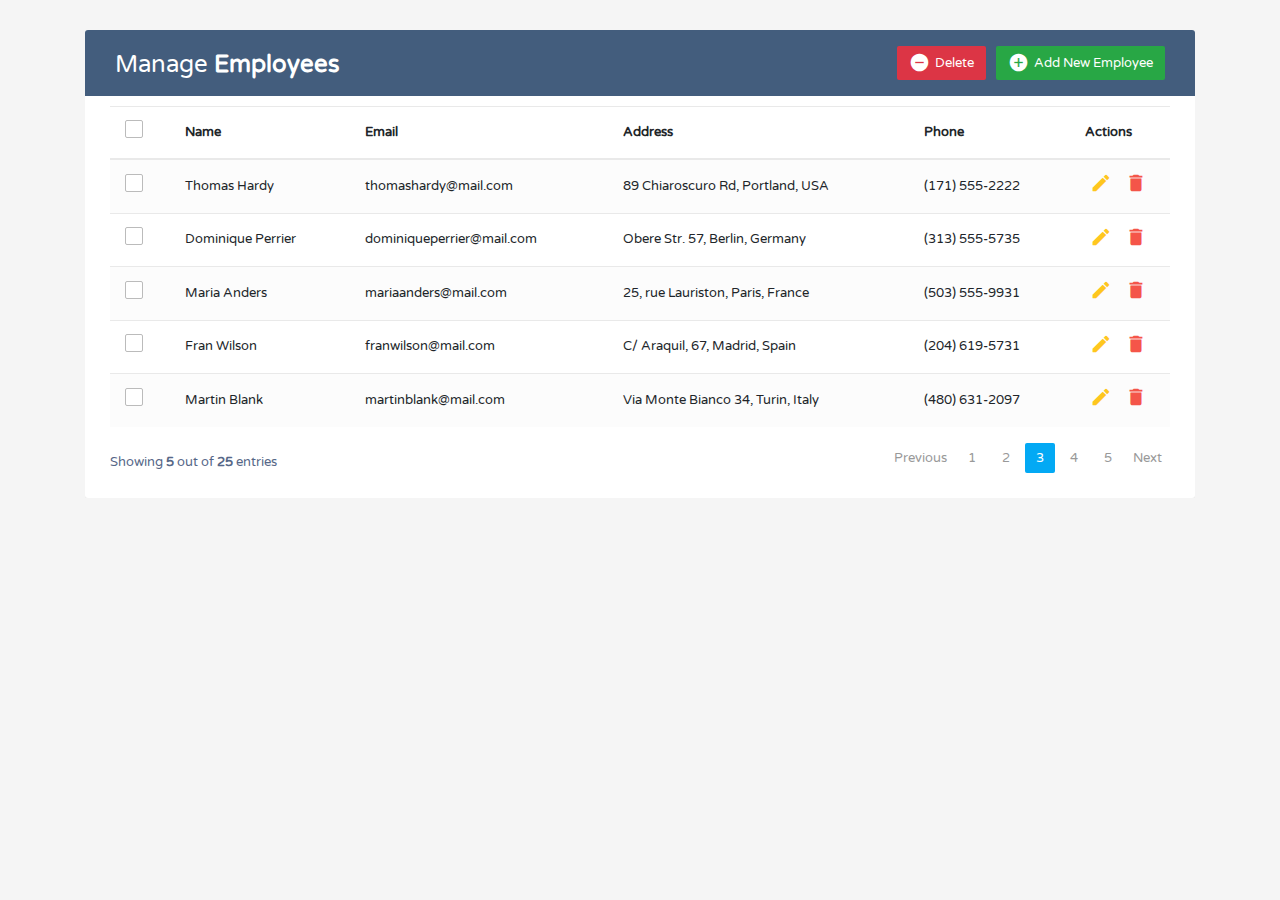
<file: Lab8/html/index.html>
<!DOCTYPE html>
<html lang="en">
<head>
<meta charset="utf-8">
<meta name="viewport" content="width=device-width, initial-scale=1, shrink-to-fit=no">
<title>Bootstrap CRUD Data Table for Database with Modal Form</title>
<link rel="stylesheet" href="https://fonts.googleapis.com/css?family=Roboto|Varela+Round">
<link rel="stylesheet" href="https://stackpath.bootstrapcdn.com/bootstrap/4.5.0/css/bootstrap.min.css">
<link rel="stylesheet" href="https://fonts.googleapis.com/icon?family=Material+Icons">
<link rel="stylesheet" href="https://maxcdn.bootstrapcdn.com/font-awesome/4.7.0/css/font-awesome.min.css">
<script src="https://code.jquery.com/jquery-3.5.1.min.js"></script>
<script src="https://cdn.jsdelivr.net/npm/popper.js@1.16.0/dist/umd/popper.min.js"></script>
<script src="https://stackpath.bootstrapcdn.com/bootstrap/4.5.0/js/bootstrap.min.js"></script>
<link rel="stylesheet" href="style.css">
<script src="main.js"></script>
</head>
<body>
<div class="container-xl">
	<div class="table-responsive">
		<div class="table-wrapper">
			<div class="table-title">
				<div class="row">
					<div class="col-sm-6">
						<h2>Manage <b>Employees</b></h2>
					</div>
					<div class="col-sm-6">
						<a href="add.html" class="btn btn-success"><i class="material-icons">&#xE147;</i> <span>Add New Employee</span></a>
						<a href="#deleteEmployeeModal" class="btn btn-danger" data-toggle="modal"><i class="material-icons">&#xE15C;</i> <span>Delete</span></a>						
					</div>
				</div>
			</div>
			<table class="table table-striped table-hover">
				<thead>
					<tr>
						<th>
							<span class="custom-checkbox">
								<input type="checkbox" id="selectAll">
								<label for="selectAll"></label>
							</span>
						</th>
						<th>Name</th>
						<th>Email</th>
						<th>Address</th>
						<th>Phone</th>
						<th>Actions</th>
					</tr>
				</thead>
				<tbody>
					<tr>
						<td>
							<span class="custom-checkbox">
								<input type="checkbox" id="checkbox1" name="options[]" value="1">
								<label for="checkbox1"></label>
							</span>
						</td>
						<td>Thomas Hardy</td>
						<td>thomashardy@mail.com</td>
						<td>89 Chiaroscuro Rd, Portland, USA</td>
						<td>(171) 555-2222</td>
						<td>
							<a href="add.html" class="edit"><i class="material-icons" data-toggle="tooltip" title="Edit">&#xE254;</i></a>
							<a href="#deleteEmployeeModal" class="delete" data-toggle="modal"><i class="material-icons" data-toggle="tooltip" title="Delete">&#xE872;</i></a>
						</td>
					</tr>
					<tr>
						<td>
							<span class="custom-checkbox">
								<input type="checkbox" id="checkbox2" name="options[]" value="1">
								<label for="checkbox2"></label>
							</span>
						</td>
						<td>Dominique Perrier</td>
						<td>dominiqueperrier@mail.com</td>
						<td>Obere Str. 57, Berlin, Germany</td>
						<td>(313) 555-5735</td>
						<td>
							<a href="add.html" class="edit"><i class="material-icons" data-toggle="tooltip" title="Edit">&#xE254;</i></a>
							<a href="#deleteEmployeeModal" class="delete" data-toggle="modal"><i class="material-icons" data-toggle="tooltip" title="Delete">&#xE872;</i></a>
						</td>
					</tr>
					<tr>
						<td>
							<span class="custom-checkbox">
								<input type="checkbox" id="checkbox3" name="options[]" value="1">
								<label for="checkbox3"></label>
							</span>
						</td>
						<td>Maria Anders</td>
						<td>mariaanders@mail.com</td>
						<td>25, rue Lauriston, Paris, France</td>
						<td>(503) 555-9931</td>
						<td>
							<a href="add.html" class="edit"><i class="material-icons" data-toggle="tooltip" title="Edit">&#xE254;</i></a>
							<a href="#deleteEmployeeModal" class="delete" data-toggle="modal"><i class="material-icons" data-toggle="tooltip" title="Delete">&#xE872;</i></a>
						</td>
					</tr>
					<tr>
						<td>
							<span class="custom-checkbox">
								<input type="checkbox" id="checkbox4" name="options[]" value="1">
								<label for="checkbox4"></label>
							</span>
						</td>
						<td>Fran Wilson</td>
						<td>franwilson@mail.com</td>
						<td>C/ Araquil, 67, Madrid, Spain</td>
						<td>(204) 619-5731</td>
						<td>
							<a href="add.html" class="edit"><i class="material-icons" data-toggle="tooltip" title="Edit">&#xE254;</i></a>
							<a href="#deleteEmployeeModal" class="delete" data-toggle="modal"><i class="material-icons" data-toggle="tooltip" title="Delete">&#xE872;</i></a>
						</td>
					</tr>					
					<tr>
						<td>
							<span class="custom-checkbox">
								<input type="checkbox" id="checkbox5" name="options[]" value="1">
								<label for="checkbox5"></label>
							</span>
						</td>
						<td>Martin Blank</td>
						<td>martinblank@mail.com</td>
						<td>Via Monte Bianco 34, Turin, Italy</td>
						<td>(480) 631-2097</td>
						<td>
							<a href="add.html" class="edit"><i class="material-icons" data-toggle="tooltip" title="Edit">&#xE254;</i></a>
							<a href="#deleteEmployeeModal" class="delete" data-toggle="modal"><i class="material-icons" data-toggle="tooltip" title="Delete">&#xE872;</i></a>
						</td>
					</tr> 
				</tbody>
			</table>
			<div class="clearfix">
				<div class="hint-text">Showing <b>5</b> out of <b>25</b> entries</div>
				<ul class="pagination">
					<li class="page-item disabled"><a href="#">Previous</a></li>
					<li class="page-item"><a href="#" class="page-link">1</a></li>
					<li class="page-item"><a href="#" class="page-link">2</a></li>
					<li class="page-item active"><a href="#" class="page-link">3</a></li>
					<li class="page-item"><a href="#" class="page-link">4</a></li>
					<li class="page-item"><a href="#" class="page-link">5</a></li>
					<li class="page-item"><a href="#" class="page-link">Next</a></li>
				</ul>
			</div>
		</div>
	</div>        
</div>
<!-- Delete Modal HTML -->
<div id="deleteEmployeeModal" class="modal fade">
	<div class="modal-dialog">
		<div class="modal-content">
			<form>
				<div class="modal-header">						
					<h4 class="modal-title">Delete Employee</h4>
					<button type="button" class="close" data-dismiss="modal" aria-hidden="true">&times;</button>
				</div>
				<div class="modal-body">					
					<p>Are you sure you want to delete these Records?</p>
					<p class="text-warning"><small>This action cannot be undone.</small></p>
				</div>
				<div class="modal-footer">
					<input type="button" class="btn btn-default" data-dismiss="modal" value="Cancel">
					<input type="submit" class="btn btn-danger" value="Delete">
				</div>
			</form>
		</div>
	</div>
</div>
</body>
</html>
</file>
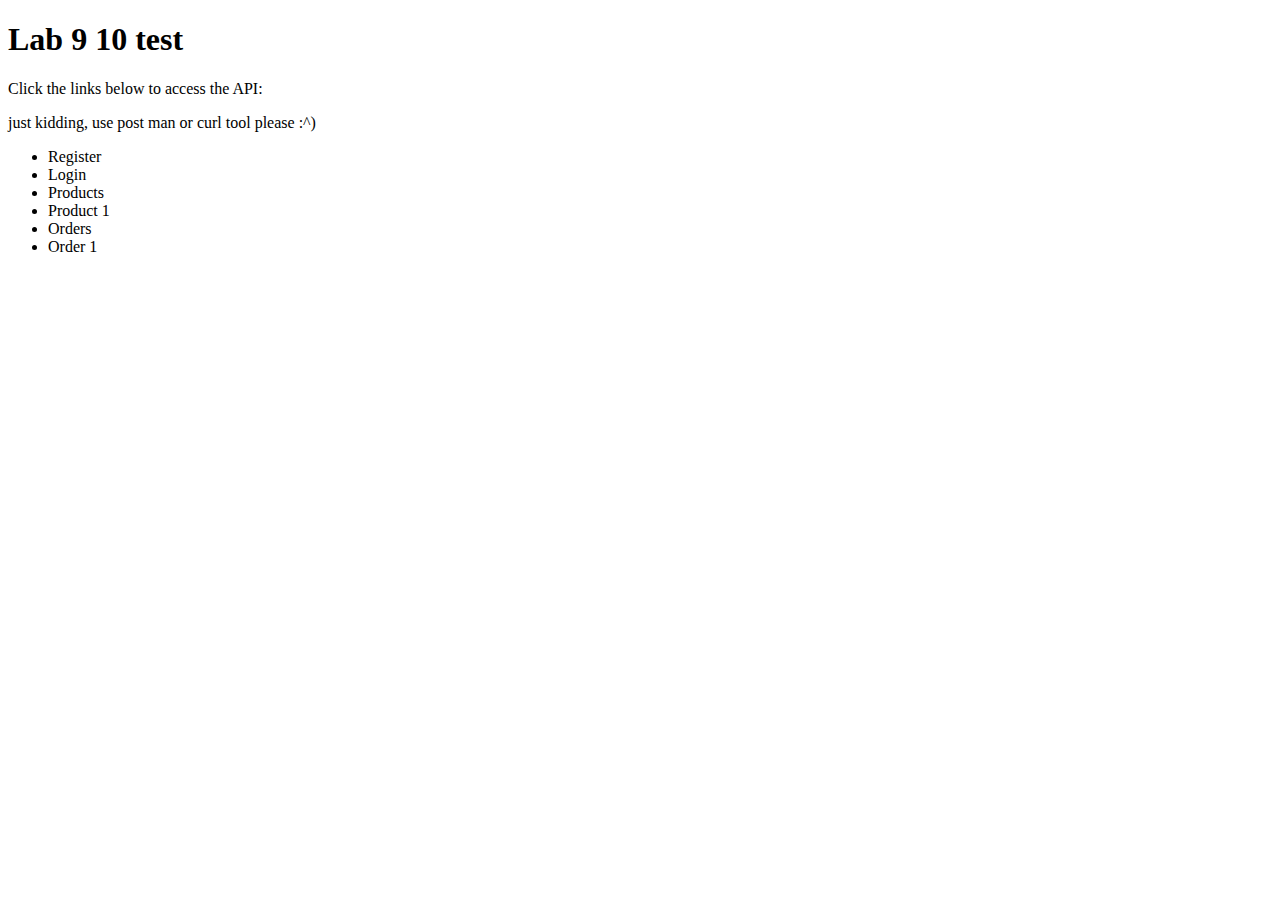
<file: Lab9-10/target/classes/templates/index.html>
<!DOCTYPE html>
<html xmlns:th="http://www.thymeleaf.org">
<head>
    <title>Lab 9 10</title>
</head>
<body>
<h1>Lab 9 10 test</h1>
<p>Click the links below to access the API:</p>
<p>just kidding, use post man or curl tool please :^)</p>
<ul>
    <li><a th:href="@{/api/account/register}" th:method="POST">Register</a></li>
    <li><a th:href="@{/api/account/login}" th:method="POST">Login</a></li>
    <li><a th:href="@{/api/products}" th:method="GET">Products</a></li>
    <li><a th:href="@{/api/products/1}" th:method="GET">Product 1</a></li>
    <li><a th:href="@{/api/orders}" th:method="GET">Orders</a></li>
    <li><a th:href="@{/api/orders/1}" th:method="GET">Order 1</a></li>
</ul>
</body>
</html>
</file>
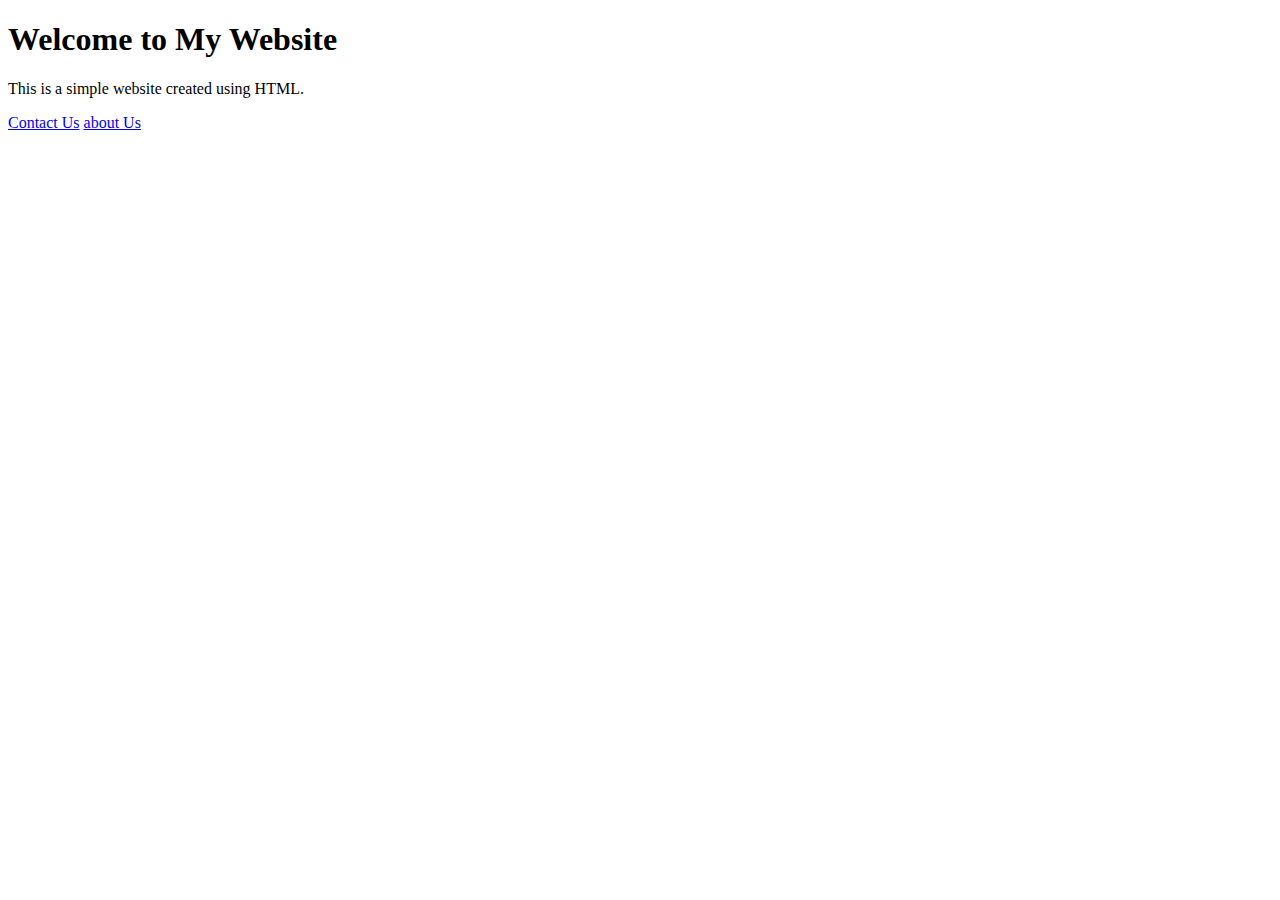
<file: Lab8/Lab8_1/src/main/resources/templates/index.html>
<!DOCTYPE html>
<html>
<head>
	<title>My Website</title>
</head>
<body>
<h1>Welcome to My Website</h1>
<p>This is a simple website created using HTML.</p>
<a href="/contact">Contact Us</a>
<a href="/about">about Us</a>

</body>
</html>
</file>
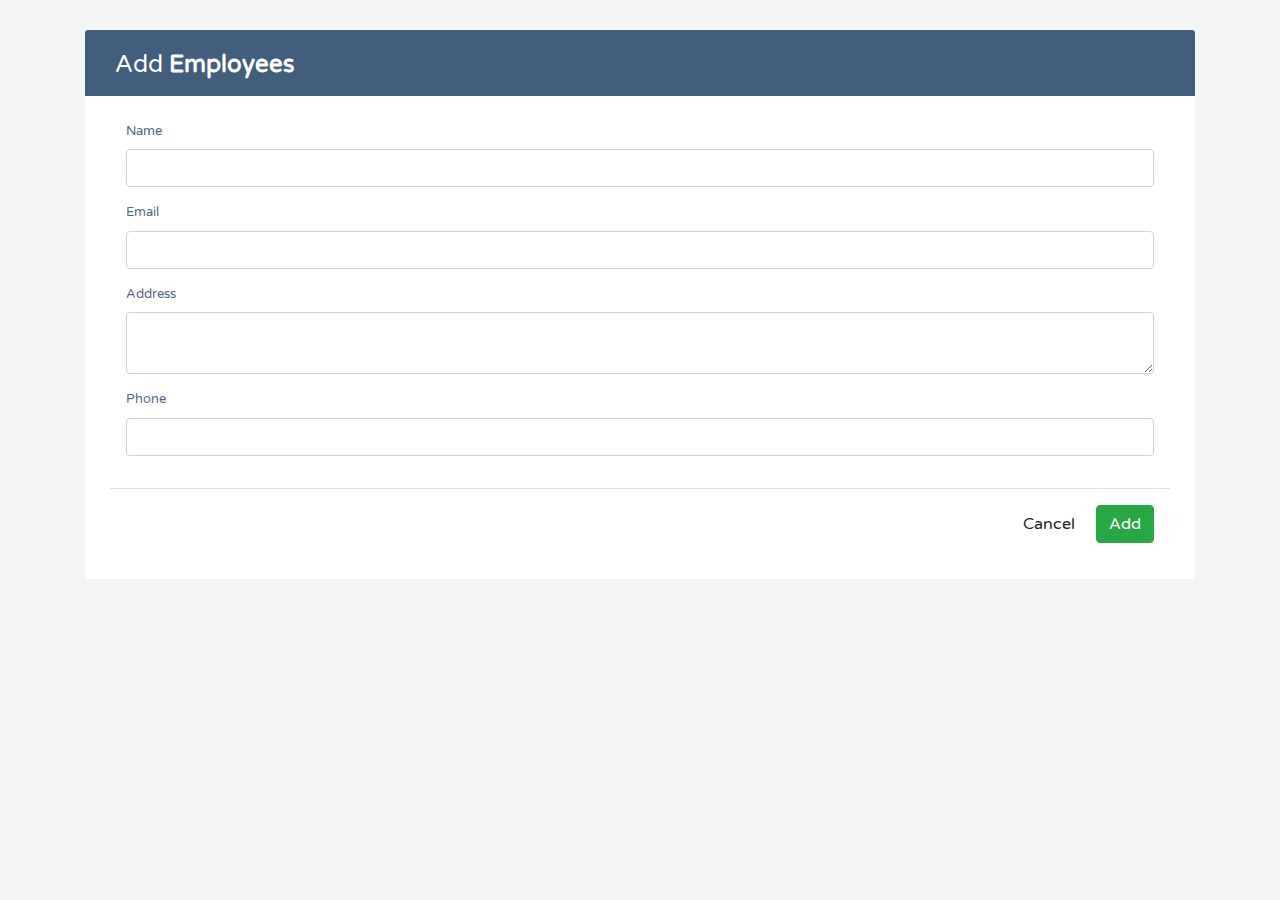
<file: Lab8/html/add.html>
<!DOCTYPE html>
<html lang="en">
<head>
<meta charset="utf-8">
<meta name="viewport" content="width=device-width, initial-scale=1, shrink-to-fit=no">
<title>Bootstrap CRUD Data Table for Database with Modal Form</title>
<link rel="stylesheet" href="https://fonts.googleapis.com/css?family=Roboto|Varela+Round">
<link rel="stylesheet" href="https://stackpath.bootstrapcdn.com/bootstrap/4.5.0/css/bootstrap.min.css">
<link rel="stylesheet" href="https://fonts.googleapis.com/icon?family=Material+Icons">
<link rel="stylesheet" href="https://maxcdn.bootstrapcdn.com/font-awesome/4.7.0/css/font-awesome.min.css">
<script src="https://code.jquery.com/jquery-3.5.1.min.js"></script>
<script src="https://cdn.jsdelivr.net/npm/popper.js@1.16.0/dist/umd/popper.min.js"></script>
<script src="https://stackpath.bootstrapcdn.com/bootstrap/4.5.0/js/bootstrap.min.js"></script>
<link rel="stylesheet" href="style.css">
<script src="main.js"></script>
</head>
<body>
<div class="container-xl">
	<div class="table-responsive">
		<div class="table-wrapper">
			<div class="table-title">
				<div class="row">
					<div class="col-sm-6">
						<h2>Add <b>Employees</b></h2>
					</div>
					<div class="col-sm-6">
					
					</div>
				</div>
			</div>
			<form>
				<div class="modal-body">					
					<div class="form-group">
						<label>Name</label>
						<input type="text" class="form-control" required>
					</div>
					<div class="form-group">
						<label>Email</label>
						<input type="email" class="form-control" required>
					</div>
					<div class="form-group">
						<label>Address</label>
						<textarea class="form-control" required></textarea>
					</div>
					<div class="form-group">
						<label>Phone</label>
						<input type="text" class="form-control" required>
					</div>					
				</div>
				<div class="modal-footer">
					<input type="button" class="btn btn-default" data-dismiss="modal" value="Cancel">
					<input type="submit" class="btn btn-success" value="Add">
				</div>
			</form>
			
		</div>
	</div>        
</div>
<!-- Edit Modal HTML -->
<div id="addEmployeeModal" class="modal fade">
	<div class="modal-dialog">
		<div class="modal-content">
			<form>
				<div class="modal-header">						
					<h4 class="modal-title">Add Employee</h4>
					<button type="button" class="close" data-dismiss="modal" aria-hidden="true">&times;</button>
				</div>
				<div class="modal-body">					
					<div class="form-group">
						<label>Name</label>
						<input type="text" class="form-control" required>
					</div>
					<div class="form-group">
						<label>Email</label>
						<input type="email" class="form-control" required>
					</div>
					<div class="form-group">
						<label>Address</label>
						<textarea class="form-control" required></textarea>
					</div>
					<div class="form-group">
						<label>Phone</label>
						<input type="text" class="form-control" required>
					</div>					
				</div>
				<div class="modal-footer">
					<input type="button" class="btn btn-default" data-dismiss="modal" value="Cancel">
					<input type="submit" class="btn btn-success" value="Add">
				</div>
			</form>
		</div>
	</div>
</div>
</body>
</html>
</file>
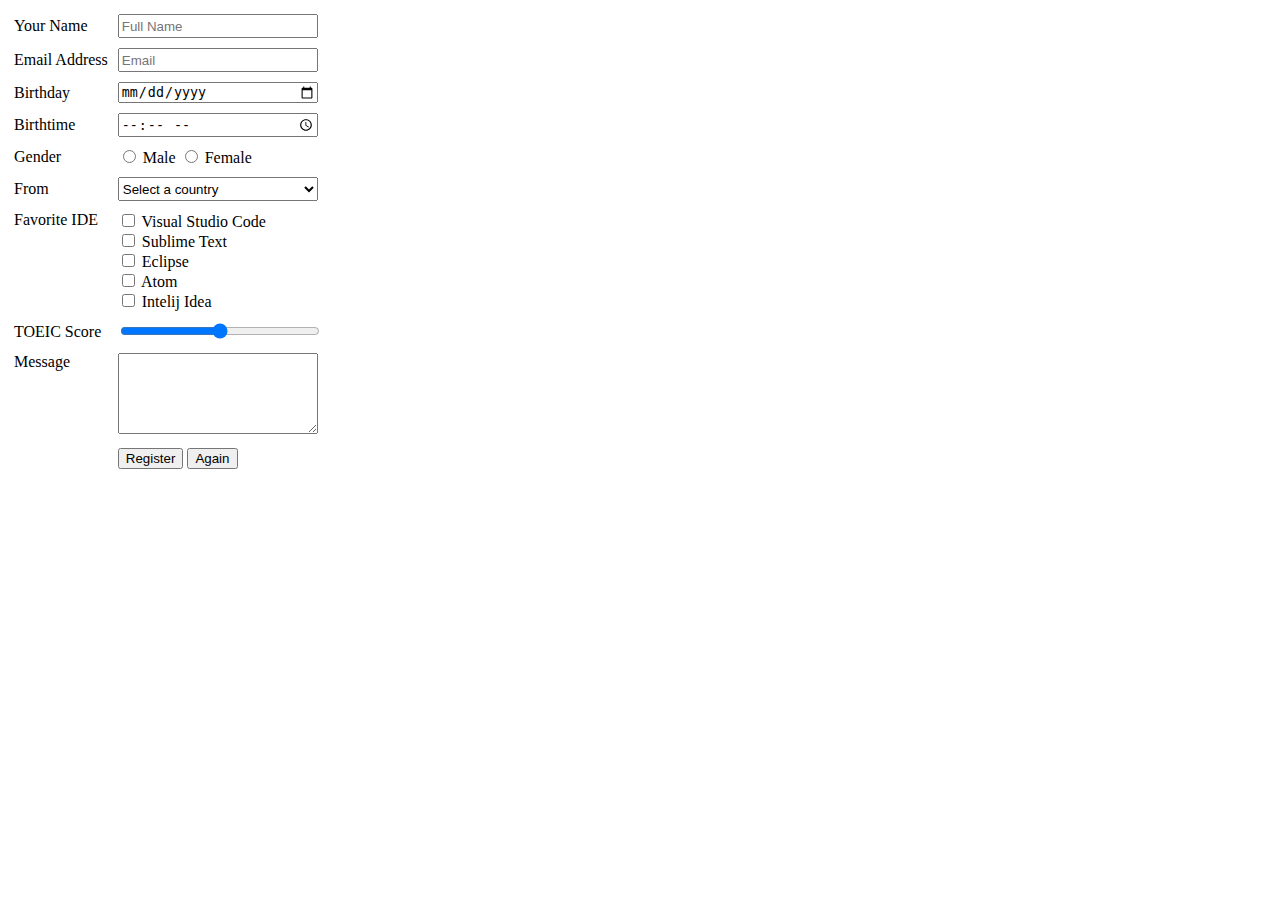
<file: Lab4/src/main/webapp/register.html>
<!doctype html>
<html lang="en">
<head>
    <meta charset="UTF-8">
    <meta name="viewport"
          content="width=device-width, user-scalable=no, initial-scale=1.0, maximum-scale=1.0, minimum-scale=1.0">
    <meta http-equiv="X-UA-Compatible" content="ie=edge">
    <title>Document</title>
    <style>
        input, select, textarea {
            box-sizing: border-box;
        }
        input[type="text"], select {
            height: 24px;
        }
        td {
            padding: 4px;
        }
    </style>
</head>
<body>
    <form method="post" action="/register">
        <table>
            <tr>
                <td>Your Name</td>
                <td>
                    <input name="name" type="text" style="width: 200px" placeholder="Full Name">
                </td>
            </tr>
            <tr>
                <td>Email Address</td>
                <td><input name="email" type="text" style="width: 200px" placeholder="Email"></td>
            </tr>
            <tr>
                <td>Birthday</td>
                <td><input name="birthday" type="date" style="width: 200px"></td>
            </tr>
            <tr>
                <td>Birthtime</td>
                <td><input name="birthtime" type="time" style="width: 200px"></td>
            </tr>
            <tr>
                <td>Gender</td>
                <td>
                    <input type="radio" value="male" name="gender"> Male
                    <input type="radio" value="female" name="gender"> Female
                </td>
            </tr>
            <tr>
                <td>From</td>
                <td>
                    <select name="country" style="width: 200px">
                        <option>Select a country</option>
                        <optgroup label="Asia">
                            <option>Vietnam</option>
                            <option>Laos</option>
                            <option>Cambodia</option>
                            <option>Singapore</option>
                        </optgroup>
                        <optgroup label="Europe">
                            <option>France</option>
                            <option>Belgium</option>
                            <option>Italy</option>
                            <option>Finland</option>
                            <option>Ireland</option>
                        </optgroup>
                    </select>
                </td>
            </tr>
            <tr>
                <td style="vertical-align: text-top">Favorite IDE</td>
                <td>
                    <div><input type="checkbox" name="favorite_ide[]" value="Visual Studio Code"> Visual Studio Code</div>
                    <div><input type="checkbox" name="favorite_ide[]" value="Sublime Text"> Sublime Text</div>
                    <div><input type="checkbox" name="favorite_ide[]" value="Eclipse"> Eclipse</div>
                    <div><input type="checkbox" name="favorite_ide[]" value="Atom"> Atom</div>
                    <div><input type="checkbox" name="favorite_ide[]" value="Intelij Idea"> Intelij Idea</div>
                </td>
            </tr>
            <tr>
                <td>TOEIC Score</td>
                <td><input name="toeic" type="range" style="width: 200px" min="5" max="990" step="5"></td>
            </tr>
            <tr>
                <td style="vertical-align: text-top">Message</td>
                <td>
                    <textarea name="message" rows="5" style="width: 200px"></textarea>
                </td>
            </tr>
            <tr>
                <td></td>
                <td>
                    <button>Register</button>
                    <button>Again</button>
                </td>
            </tr>


        </table>
    </form>
</body>
</html>
</file>
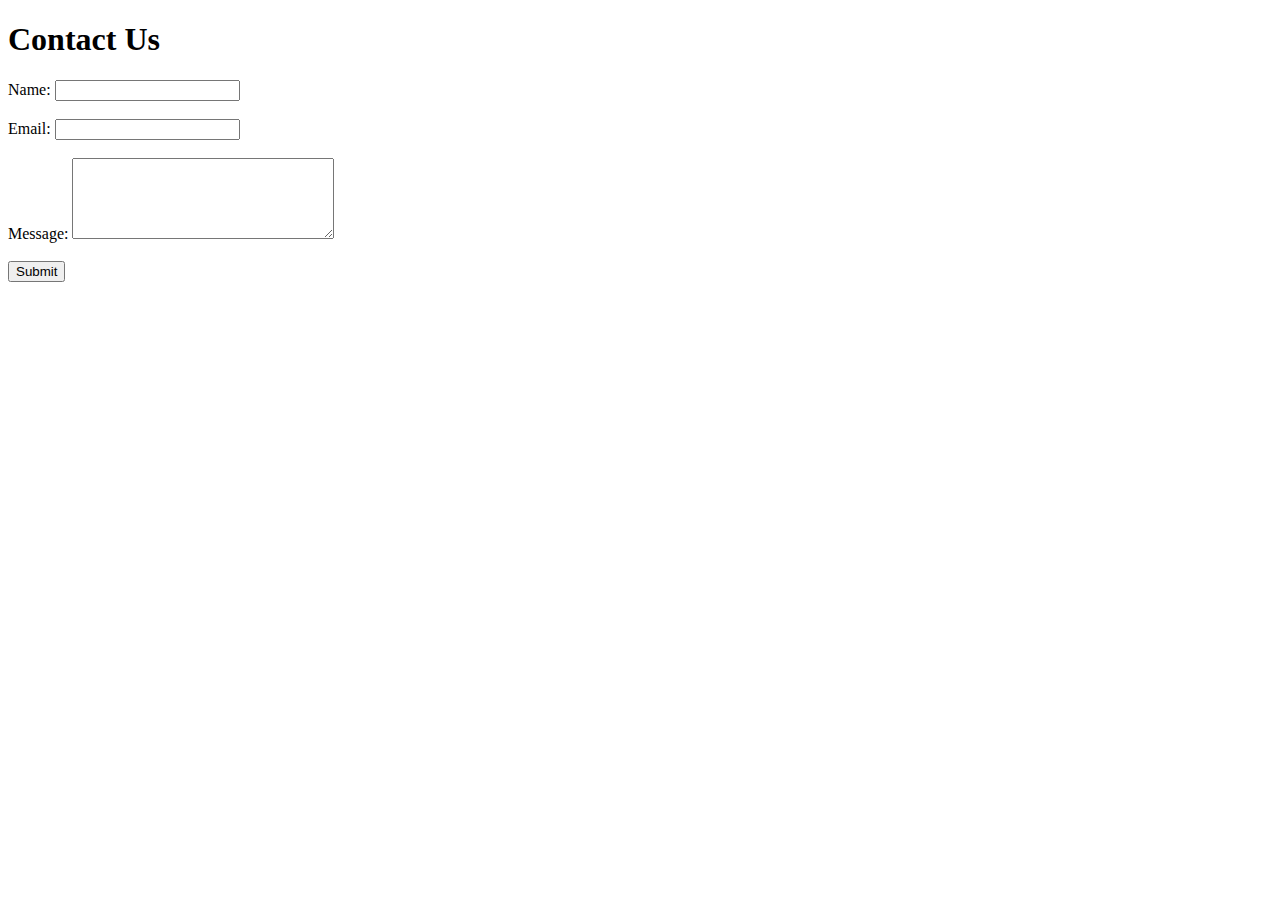
<file: Lab8/Lab8_1/src/main/resources/templates/contact.html>
<!DOCTYPE html>
<html>
<head>
  <title>Contact Us</title>
</head>
<body>
<h1>Contact Us</h1>
<form action="/contact" method="post">
  <label for="name">Name:</label>
  <input type="text" id="name" name="name"><br><br>

  <label for="email">Email:</label>
  <input type="email" id="email" name="email"><br><br>

  <label for="message">Message:</label>
  <textarea id="message" name="message" rows="5" cols="30"></textarea><br><br>

  <input type="submit" value="Submit">
</form>
</body>
</html>
</file>
<file: Lab8/html/style.css>
body {
	color: #566787;
	background: #f5f5f5;
	font-family: 'Varela Round', sans-serif;
	font-size: 13px;
}
.table-responsive {
    margin: 30px 0;
}
.table-wrapper {
	background: #fff;
	padding: 20px 25px;
	border-radius: 3px;
	min-width: 1000px;
	box-shadow: 0 1px 1px rgba(0,0,0,.05);
}
.table-title {        
	padding-bottom: 15px;
	background: #435d7d;
	color: #fff;
	padding: 16px 30px;
	min-width: 100%;
	margin: -20px -25px 10px;
	border-radius: 3px 3px 0 0;
}
.table-title h2 {
	margin: 5px 0 0;
	font-size: 24px;
}
.table-title .btn-group {
	float: right;
}
.table-title .btn {
	color: #fff;
	float: right;
	font-size: 13px;
	border: none;
	min-width: 50px;
	border-radius: 2px;
	border: none;
	outline: none !important;
	margin-left: 10px;
}
.table-title .btn i {
	float: left;
	font-size: 21px;
	margin-right: 5px;
}
.table-title .btn span {
	float: left;
	margin-top: 2px;
}
table.table tr th, table.table tr td {
	border-color: #e9e9e9;
	padding: 12px 15px;
	vertical-align: middle;
}
table.table tr th:first-child {
	width: 60px;
}
table.table tr th:last-child {
	width: 100px;
}
table.table-striped tbody tr:nth-of-type(odd) {
	background-color: #fcfcfc;
}
table.table-striped.table-hover tbody tr:hover {
	background: #f5f5f5;
}
table.table th i {
	font-size: 13px;
	margin: 0 5px;
	cursor: pointer;
}	
table.table td:last-child i {
	opacity: 0.9;
	font-size: 22px;
	margin: 0 5px;
}
table.table td a {
	font-weight: bold;
	color: #566787;
	display: inline-block;
	text-decoration: none;
	outline: none !important;
}
table.table td a:hover {
	color: #2196F3;
}
table.table td a.edit {
	color: #FFC107;
}
table.table td a.delete {
	color: #F44336;
}
table.table td i {
	font-size: 19px;
}
table.table .avatar {
	border-radius: 50%;
	vertical-align: middle;
	margin-right: 10px;
}
.pagination {
	float: right;
	margin: 0 0 5px;
}
.pagination li a {
	border: none;
	font-size: 13px;
	min-width: 30px;
	min-height: 30px;
	color: #999;
	margin: 0 2px;
	line-height: 30px;
	border-radius: 2px !important;
	text-align: center;
	padding: 0 6px;
}
.pagination li a:hover {
	color: #666;
}	
.pagination li.active a, .pagination li.active a.page-link {
	background: #03A9F4;
}
.pagination li.active a:hover {        
	background: #0397d6;
}
.pagination li.disabled i {
	color: #ccc;
}
.pagination li i {
	font-size: 16px;
	padding-top: 6px
}
.hint-text {
	float: left;
	margin-top: 10px;
	font-size: 13px;
}    
/* Custom checkbox */
.custom-checkbox {
	position: relative;
}
.custom-checkbox input[type="checkbox"] {    
	opacity: 0;
	position: absolute;
	margin: 5px 0 0 3px;
	z-index: 9;
}
.custom-checkbox label:before{
	width: 18px;
	height: 18px;
}
.custom-checkbox label:before {
	content: '';
	margin-right: 10px;
	display: inline-block;
	vertical-align: text-top;
	background: white;
	border: 1px solid #bbb;
	border-radius: 2px;
	box-sizing: border-box;
	z-index: 2;
}
.custom-checkbox input[type="checkbox"]:checked + label:after {
	content: '';
	position: absolute;
	left: 6px;
	top: 3px;
	width: 6px;
	height: 11px;
	border: solid #000;
	border-width: 0 3px 3px 0;
	transform: inherit;
	z-index: 3;
	transform: rotateZ(45deg);
}
.custom-checkbox input[type="checkbox"]:checked + label:before {
	border-color: #03A9F4;
	background: #03A9F4;
}
.custom-checkbox input[type="checkbox"]:checked + label:after {
	border-color: #fff;
}
.custom-checkbox input[type="checkbox"]:disabled + label:before {
	color: #b8b8b8;
	cursor: auto;
	box-shadow: none;
	background: #ddd;
}
/* Modal styles */
.modal .modal-dialog {
	max-width: 400px;
}
.modal .modal-header, .modal .modal-body, .modal .modal-footer {
	padding: 20px 30px;
}
.modal .modal-content {
	border-radius: 3px;
	font-size: 14px;
}
.modal .modal-footer {
	background: #ecf0f1;
	border-radius: 0 0 3px 3px;
}
.modal .modal-title {
	display: inline-block;
}
.modal .form-control {
	border-radius: 2px;
	box-shadow: none;
	border-color: #dddddd;
}
.modal textarea.form-control {
	resize: vertical;
}
.modal .btn {
	border-radius: 2px;
	min-width: 100px;
}	
.modal form label {
	font-weight: normal;
}
</file>
